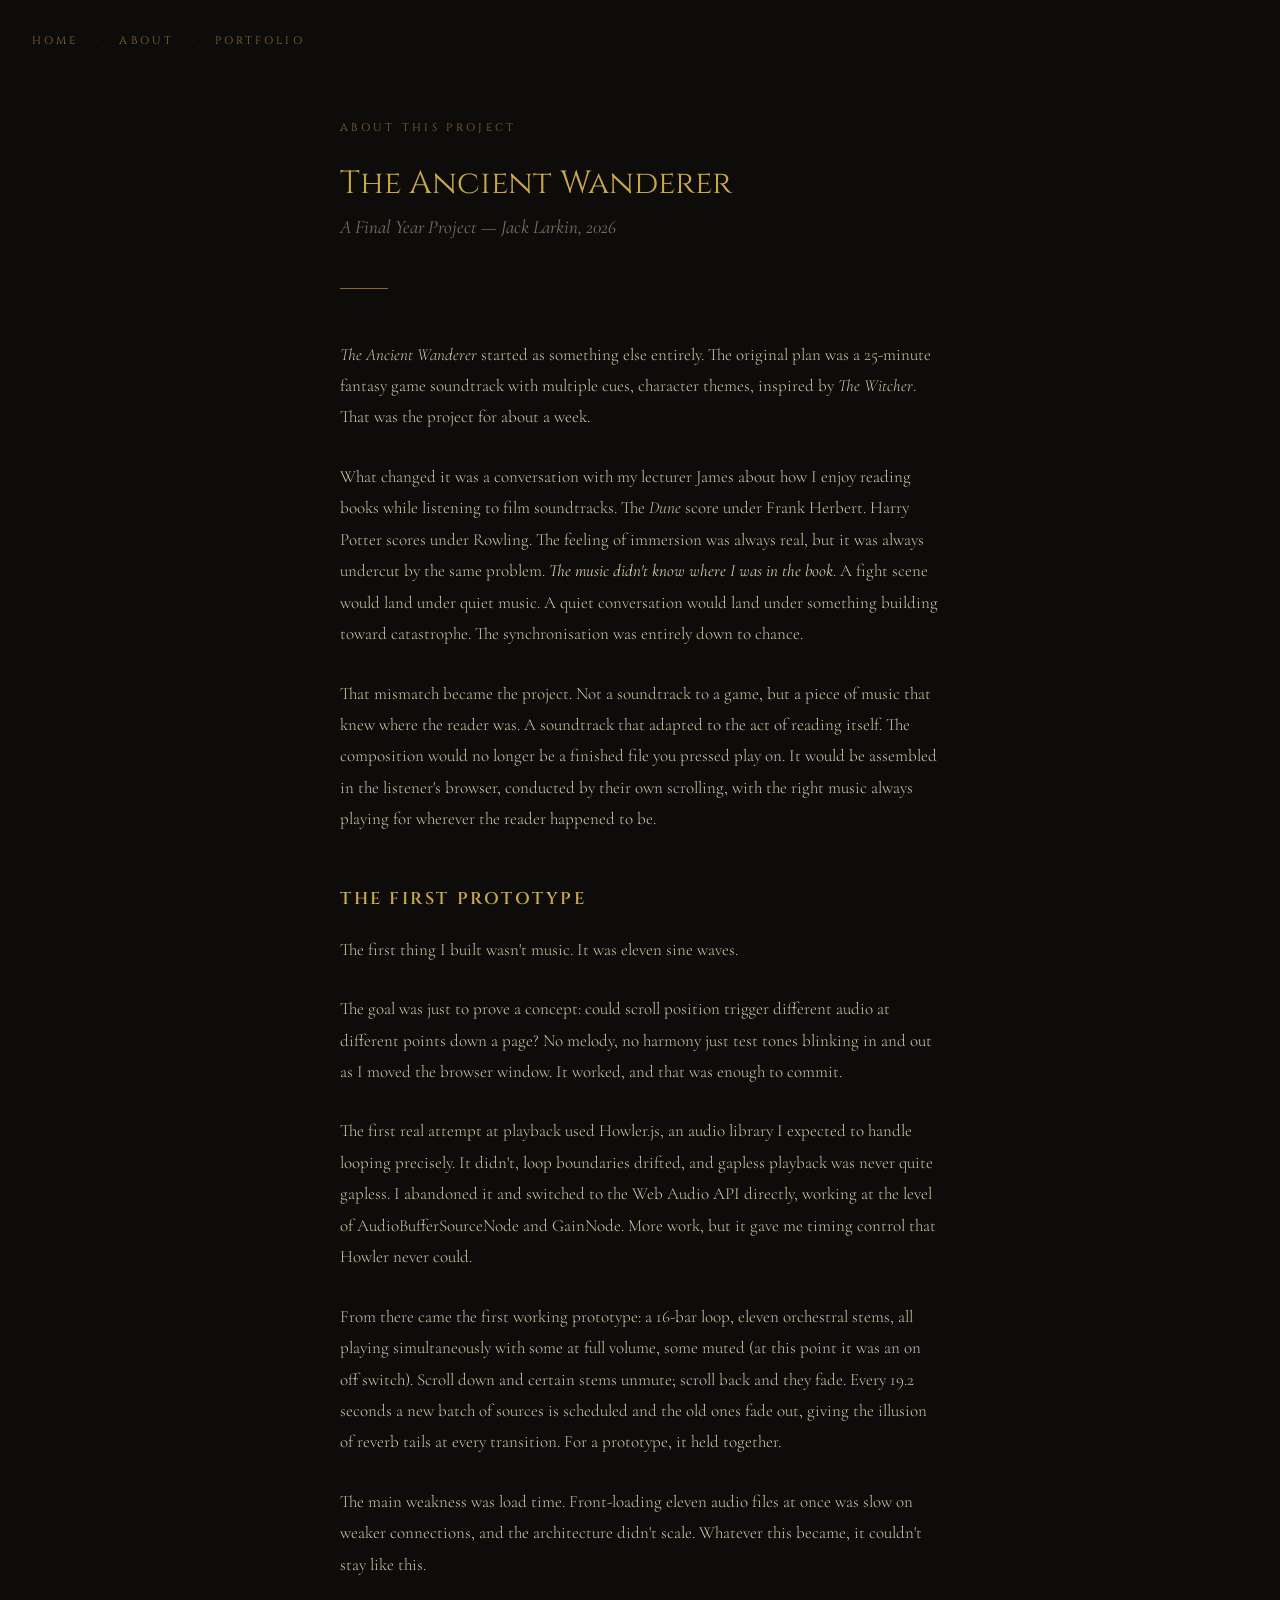
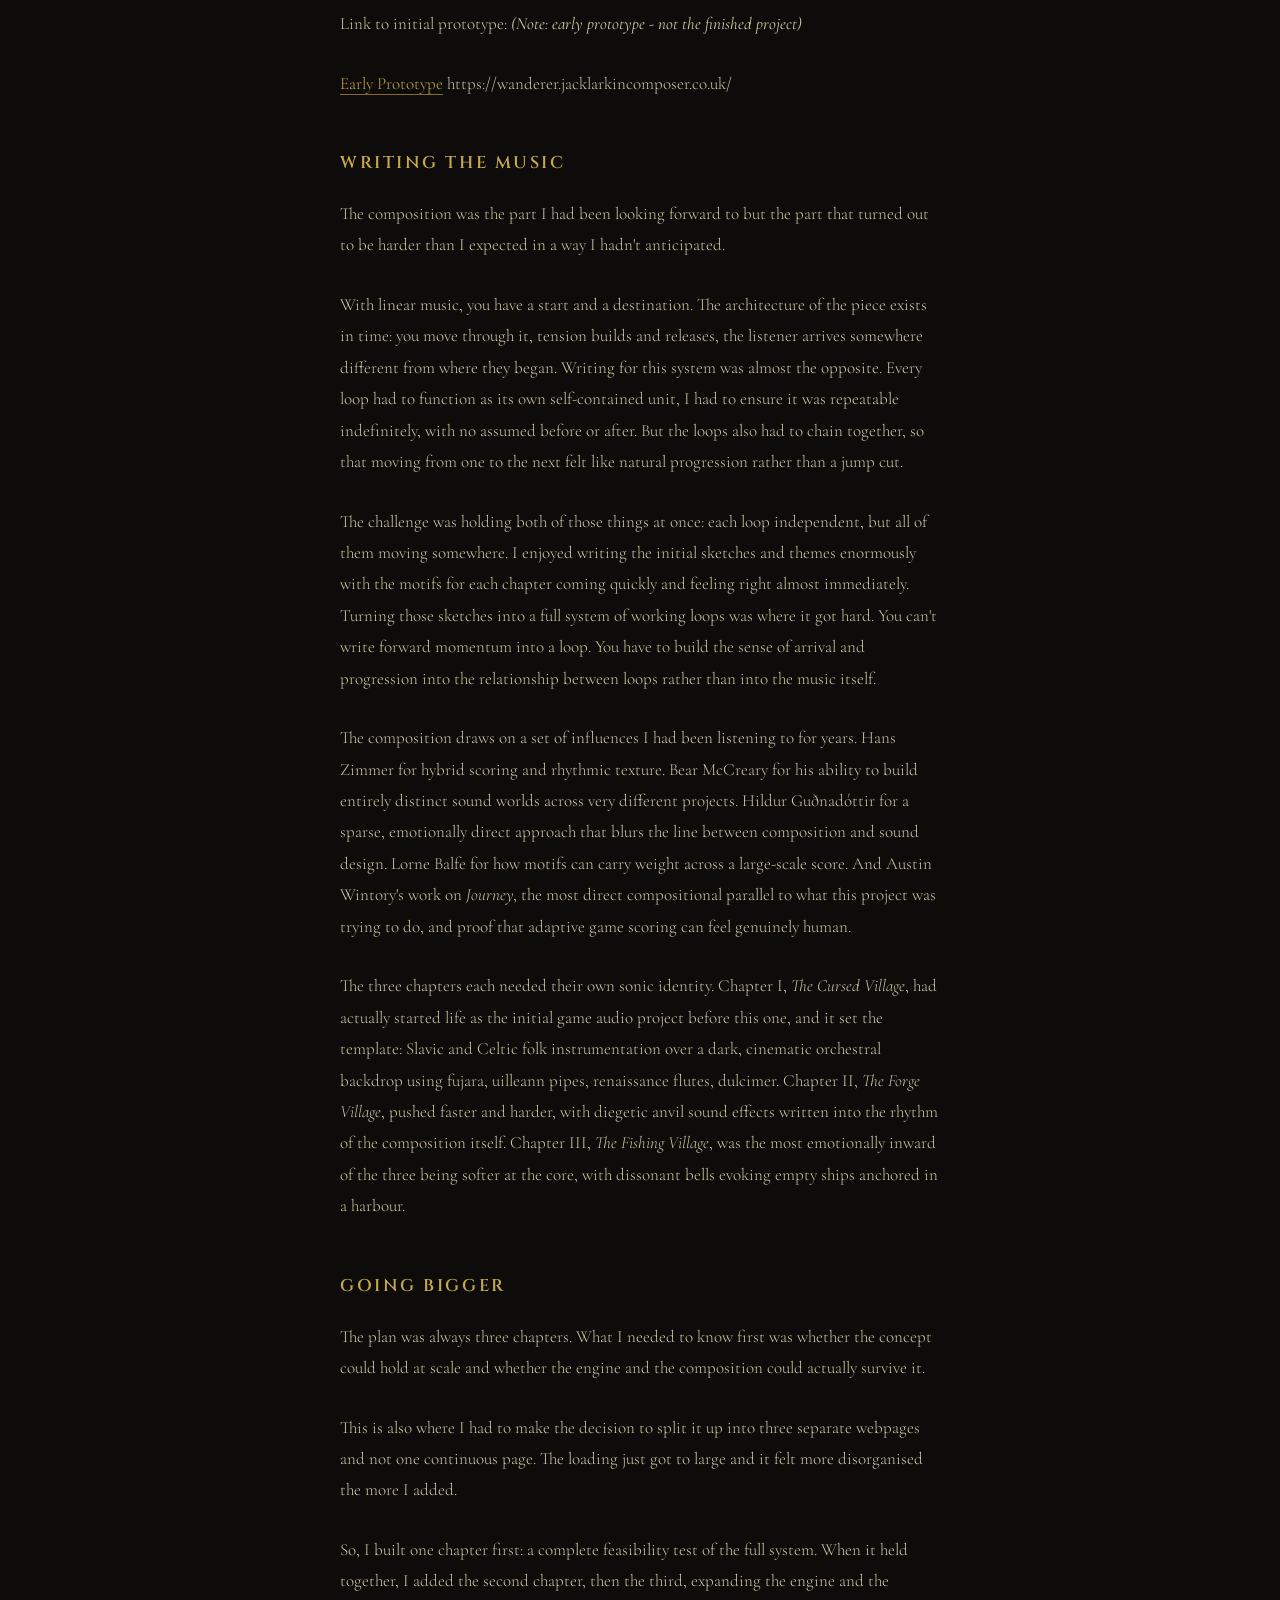
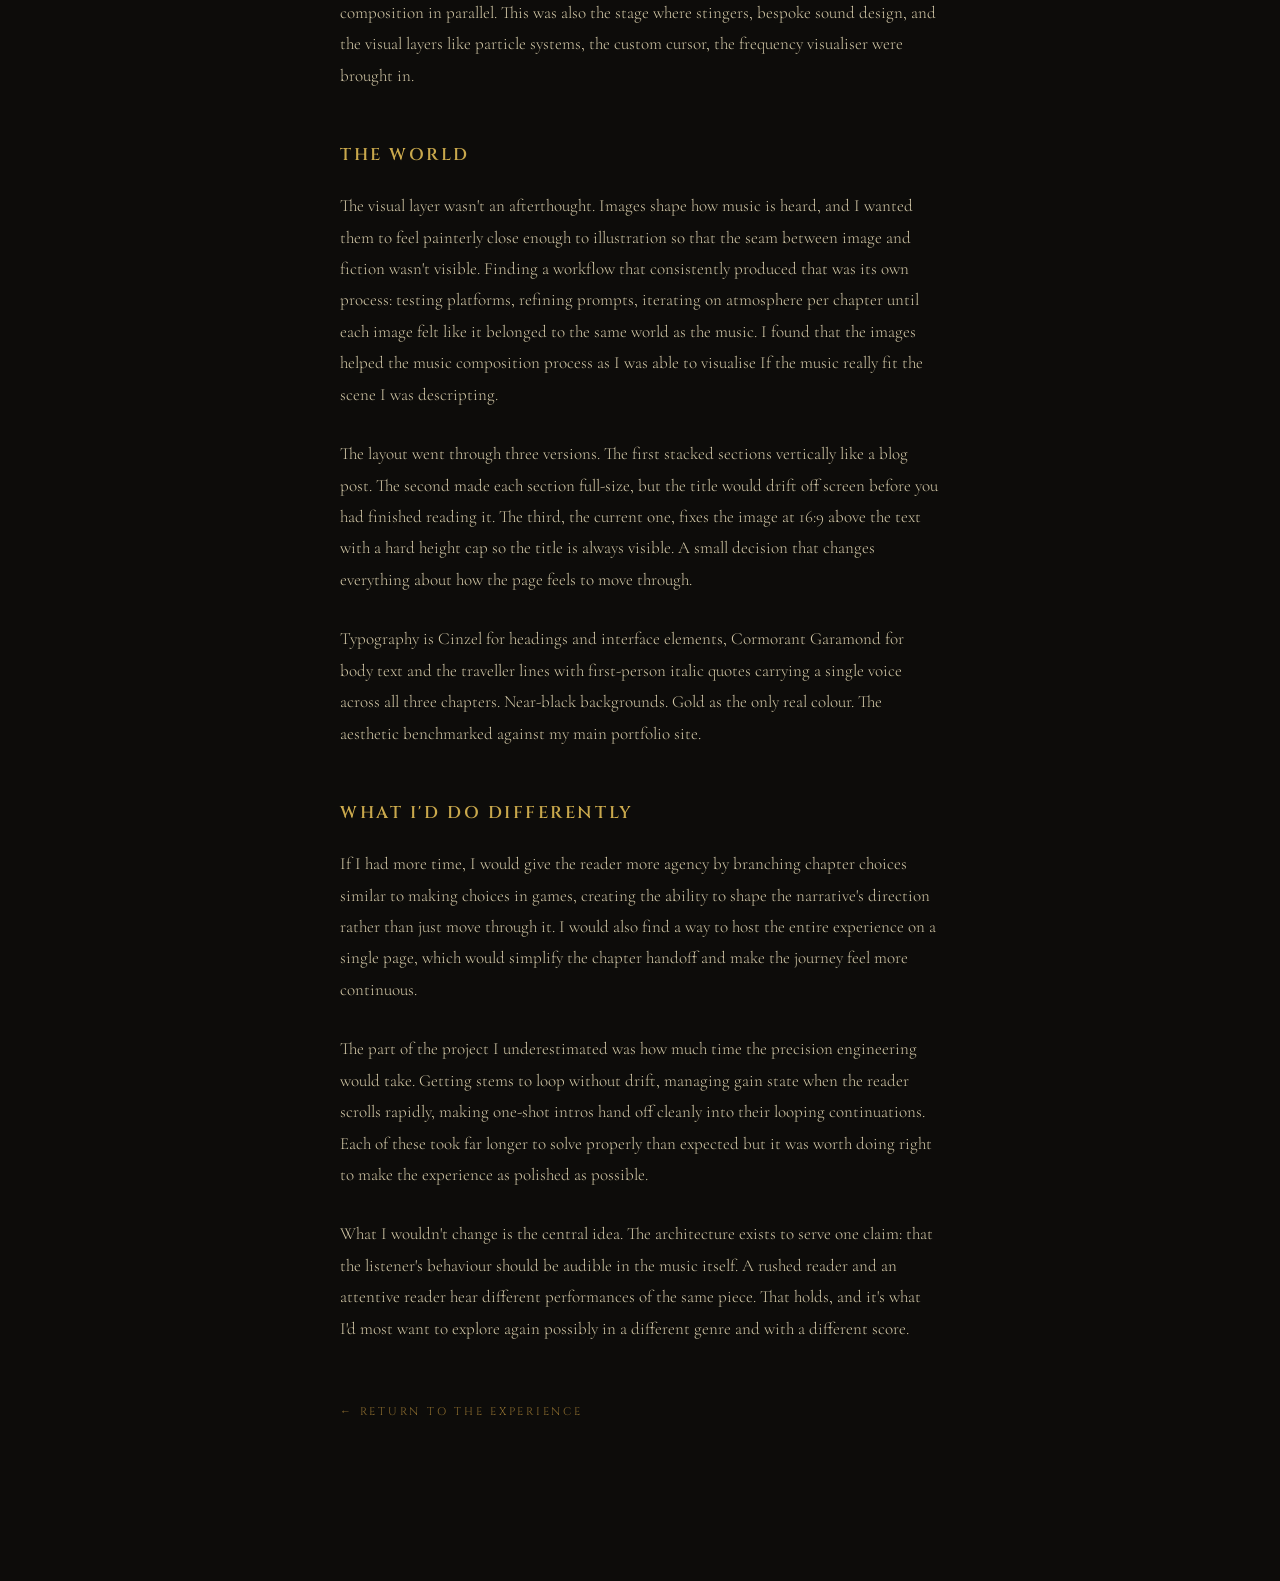
<file: about/index.html>
<!DOCTYPE html>
<html lang="en">
<head>
<meta charset="UTF-8">
<meta name="viewport" content="width=device-width, initial-scale=1.0">
<title>About — The Ancient Wanderer</title>
<link rel="icon" href="https://jacklarkincomposer.co.uk/assets/images/logo.png">
<link rel="preconnect" href="https://fonts.googleapis.com">
<link rel="preconnect" href="https://fonts.gstatic.com" crossorigin>
<link rel="stylesheet" href="https://fonts.googleapis.com/css2?family=Cinzel:wght@400;600;900&family=Cormorant+Garamond:ital,wght@0,300;0,400;1,300;1,400&display=swap">
<style>
  :root {
    --gold: #c9a84c;
    --gold-dim: #8a6b2e;
    --ash: #0d0c0a;
    --stone: #1a1710;
    --text: #d4c9a8;
    --text-dim: #7a7060;
  }

  * { margin: 0; padding: 0; box-sizing: border-box; }
  html { font-size: 20px; }
  body {
    background: var(--ash);
    color: var(--text);
    font-family: 'Cormorant Garamond', serif;
    min-height: 100vh;
  }

  .page {
    max-width: 680px;
    margin: 0 auto;
    padding: 6rem 2rem 8rem;
  }

  .eyebrow {
    font-family: 'Cinzel', serif;
    font-size: 0.55rem;
    letter-spacing: 0.3em;
    text-transform: uppercase;
    color: var(--gold-dim);
    margin-bottom: 1.4rem;
  }

  h1 {
    font-family: 'Cinzel', serif;
    font-size: 1.6rem;
    font-weight: 400;
    color: var(--gold);
    line-height: 1.3;
    margin-bottom: 0.5rem;
  }

  .subtitle {
    font-family: 'Cormorant Garamond', serif;
    font-style: italic;
    font-size: 0.95rem;
    color: var(--text-dim);
    margin-bottom: 2.5rem;
  }

  .divider {
    width: 48px;
    height: 1px;
    background: var(--gold-dim);
    margin-bottom: 2.5rem;
  }

  .body-text p {
    font-size: 0.85rem;
    line-height: 1.85;
    color: var(--text);
    margin-bottom: 1.4rem;
    font-weight: 300;
  }

  .body-text p:last-child {
    margin-bottom: 0;
  }

  .body-text h2 {
    font-family: 'Cinzel', serif;
    font-size: 0.85rem;
    font-weight: 600;
    letter-spacing: 0.15em;
    text-transform: uppercase;
    color: var(--gold);
    margin-top: 2.6rem;
    margin-bottom: 1.2rem;
  }

  .body-text em { font-style: italic; }
  .body-text strong { color: var(--text); font-weight: 400; font-style: italic; }
  .body-text a { color: var(--gold); text-decoration: none; border-bottom: 1px solid var(--gold-dim); }
  .body-text a:hover { color: var(--gold); border-bottom-color: var(--gold); }

  .back-link {
    display: inline-block;
    margin-top: 3rem;
    font-family: 'Cinzel', serif;
    font-size: 0.55rem;
    letter-spacing: 0.25em;
    text-transform: uppercase;
    color: var(--gold-dim);
    text-decoration: none;
    transition: color 0.3s;
  }
  .back-link:hover { color: var(--gold); }
  .back-link::before { content: '← '; }

  .top-nav { position: fixed; top: 1.4rem; left: 1.6rem; z-index: 550; display: flex; align-items: center; gap: 0.9rem; font-family: 'Cinzel', serif; font-size: 0.55rem; letter-spacing: 0.28em; text-transform: uppercase; }
  .top-nav a { color: var(--gold-dim); text-decoration: none; transition: color 0.3s; padding: 0.25rem 0; }
  .top-nav a:hover { color: var(--gold); }
  .top-nav .sep { color: var(--gold-dim); opacity: 0.45; font-size: 0.5rem; }
  @media (max-width: 600px) {
    .top-nav { top: 0.9rem; left: 1rem; gap: 0.6rem; font-size: 0.5rem; letter-spacing: 0.22em; }
  }
</style>
</head>
<body>

<nav class="top-nav" aria-label="Primary">
  <a href="/">Home</a>
  <span class="sep">·</span>
  <a href="/about">About</a>
  <span class="sep">·</span>
  <a href="https://jacklarkincomposer.co.uk" target="_blank" rel="noopener">Portfolio</a>
</nav>

<div class="page">

  <p class="eyebrow">About This Project</p>
  <h1>The Ancient Wanderer</h1>
  <p class="subtitle">A Final Year Project — Jack Larkin, 2026</p>

  <div class="divider"></div>

  <div class="body-text">
    <p><em>The Ancient Wanderer</em> started as something else entirely. The original plan was a 25-minute fantasy game soundtrack with multiple cues, character themes, inspired by <em>The Witcher</em>. That was the project for about a week.</p>

    <p>What changed it was a conversation with my lecturer James about how I enjoy reading books while listening to film soundtracks. The <em>Dune</em> score under Frank Herbert. Harry Potter scores under Rowling. The feeling of immersion was always real, but it was always undercut by the same problem. <strong>The music didn't know where I was in the book</strong>. A fight scene would land under quiet music. A quiet conversation would land under something building toward catastrophe. The synchronisation was entirely down to chance.</p>

    <p>That mismatch became the project. Not a soundtrack to a game, but a piece of music that knew where the reader was. A soundtrack that adapted to the act of reading itself. The composition would no longer be a finished file you pressed play on. It would be assembled in the listener's browser, conducted by their own scrolling, with the right music always playing for wherever the reader happened to be.</p>

    <h2>The first prototype</h2>

    <p>The first thing I built wasn't music. It was eleven sine waves.</p>

    <p>The goal was just to prove a concept: could scroll position trigger different audio at different points down a page? No melody, no harmony just test tones blinking in and out as I moved the browser window. It worked, and that was enough to commit.</p>

    <p>The first real attempt at playback used Howler.js, an audio library I expected to handle looping precisely. It didn't, loop boundaries drifted, and gapless playback was never quite gapless. I abandoned it and switched to the Web Audio API directly, working at the level of AudioBufferSourceNode and GainNode. More work, but it gave me timing control that Howler never could.</p>

    <p>From there came the first working prototype: a 16-bar loop, eleven orchestral stems, all playing simultaneously with some at full volume, some muted (at this point it was an on off switch). Scroll down and certain stems unmute; scroll back and they fade. Every 19.2 seconds a new batch of sources is scheduled and the old ones fade out, giving the illusion of reverb tails at every transition. For a prototype, it held together.</p>

    <p>The main weakness was load time. Front-loading eleven audio files at once was slow on weaker connections, and the architecture didn't scale. Whatever this became, it couldn't stay like this.</p>

    <p>Link to initial prototype: <strong>(Note: early prototype - not the finished project)</strong></p>

    <p><a href="https://wanderer.jacklarkincomposer.co.uk/" target="_blank" rel="noopener">Early Prototype</a> https://wanderer.jacklarkincomposer.co.uk/</p>

    <h2>Writing the music</h2>

    <p>The composition was the part I had been looking forward to but the part that turned out to be harder than I expected in a way I hadn't anticipated.</p>

    <p>With linear music, you have a start and a destination. The architecture of the piece exists in time: you move through it, tension builds and releases, the listener arrives somewhere different from where they began. Writing for this system was almost the opposite. Every loop had to function as its own self-contained unit, I had to ensure it was repeatable indefinitely, with no assumed before or after. But the loops also had to chain together, so that moving from one to the next felt like natural progression rather than a jump cut.</p>

    <p>The challenge was holding both of those things at once: each loop independent, but all of them moving somewhere. I enjoyed writing the initial sketches and themes enormously with the motifs for each chapter coming quickly and feeling right almost immediately. Turning those sketches into a full system of working loops was where it got hard. You can't write forward momentum into a loop. You have to build the sense of arrival and progression into the relationship between loops rather than into the music itself.</p>

    <p>The composition draws on a set of influences I had been listening to for years. Hans Zimmer for hybrid scoring and rhythmic texture. Bear McCreary for his ability to build entirely distinct sound worlds across very different projects. Hildur Guðnadóttir for a sparse, emotionally direct approach that blurs the line between composition and sound design. Lorne Balfe for how motifs can carry weight across a large-scale score. And Austin Wintory's work on <em>Journey</em>, the most direct compositional parallel to what this project was trying to do, and proof that adaptive game scoring can feel genuinely human.</p>

    <p>The three chapters each needed their own sonic identity. Chapter I, <em>The Cursed Village</em>, had actually started life as the initial game audio project before this one, and it set the template: Slavic and Celtic folk instrumentation over a dark, cinematic orchestral backdrop using fujara, uilleann pipes, renaissance flutes, dulcimer. Chapter II, <em>The Forge Village</em>, pushed faster and harder, with diegetic anvil sound effects written into the rhythm of the composition itself. Chapter III, <em>The Fishing Village</em>, was the most emotionally inward of the three being softer at the core, with dissonant bells evoking empty ships anchored in a harbour.</p>

    <h2>Going bigger</h2>

    <p>The plan was always three chapters. What I needed to know first was whether the concept could hold at scale and whether the engine and the composition could actually survive it.</p>

    <p>This is also where I had to make the decision to split it up into three separate webpages and not one continuous page. The loading just got to large and it felt more disorganised the more I added.</p>

    <p>So, I built one chapter first: a complete feasibility test of the full system. When it held together, I added the second chapter, then the third, expanding the engine and the composition in parallel. This was also the stage where stingers, bespoke sound design, and the visual layers like particle systems, the custom cursor, the frequency visualiser were brought in.</p>

    <h2>The world</h2>

    <p>The visual layer wasn't an afterthought. Images shape how music is heard, and I wanted them to feel painterly close enough to illustration so that the seam between image and fiction wasn't visible. Finding a workflow that consistently produced that was its own process: testing platforms, refining prompts, iterating on atmosphere per chapter until each image felt like it belonged to the same world as the music. I found that the images helped the music composition process as I was able to visualise If the music really fit the scene I was descripting.</p>

    <p>The layout went through three versions. The first stacked sections vertically like a blog post. The second made each section full-size, but the title would drift off screen before you had finished reading it. The third, the current one, fixes the image at 16:9 above the text with a hard height cap so the title is always visible. A small decision that changes everything about how the page feels to move through.</p>

    <p>Typography is Cinzel for headings and interface elements, Cormorant Garamond for body text and the traveller lines with first-person italic quotes carrying a single voice across all three chapters. Near-black backgrounds. Gold as the only real colour. The aesthetic benchmarked against my main portfolio site.</p>

    <h2>What I'd do differently</h2>

    <p>If I had more time, I would give the reader more agency by branching chapter choices similar to making choices in games, creating the ability to shape the narrative's direction rather than just move through it. I would also find a way to host the entire experience on a single page, which would simplify the chapter handoff and make the journey feel more continuous.</p>

    <p>The part of the project I underestimated was how much time the precision engineering would take. Getting stems to loop without drift, managing gain state when the reader scrolls rapidly, making one-shot intros hand off cleanly into their looping continuations. Each of these took far longer to solve properly than expected but it was worth doing right to make the experience as polished as possible.</p>

    <p>What I wouldn't change is the central idea. The architecture exists to serve one claim: that the listener's behaviour should be audible in the music itself. A rushed reader and an attentive reader hear different performances of the same piece. That holds, and it's what I'd most want to explore again possibly in a different genre and with a different score.</p>
  </div>

  <a href="/" class="back-link">Return to the experience</a>

</div>

</body>
</html>
</file>
